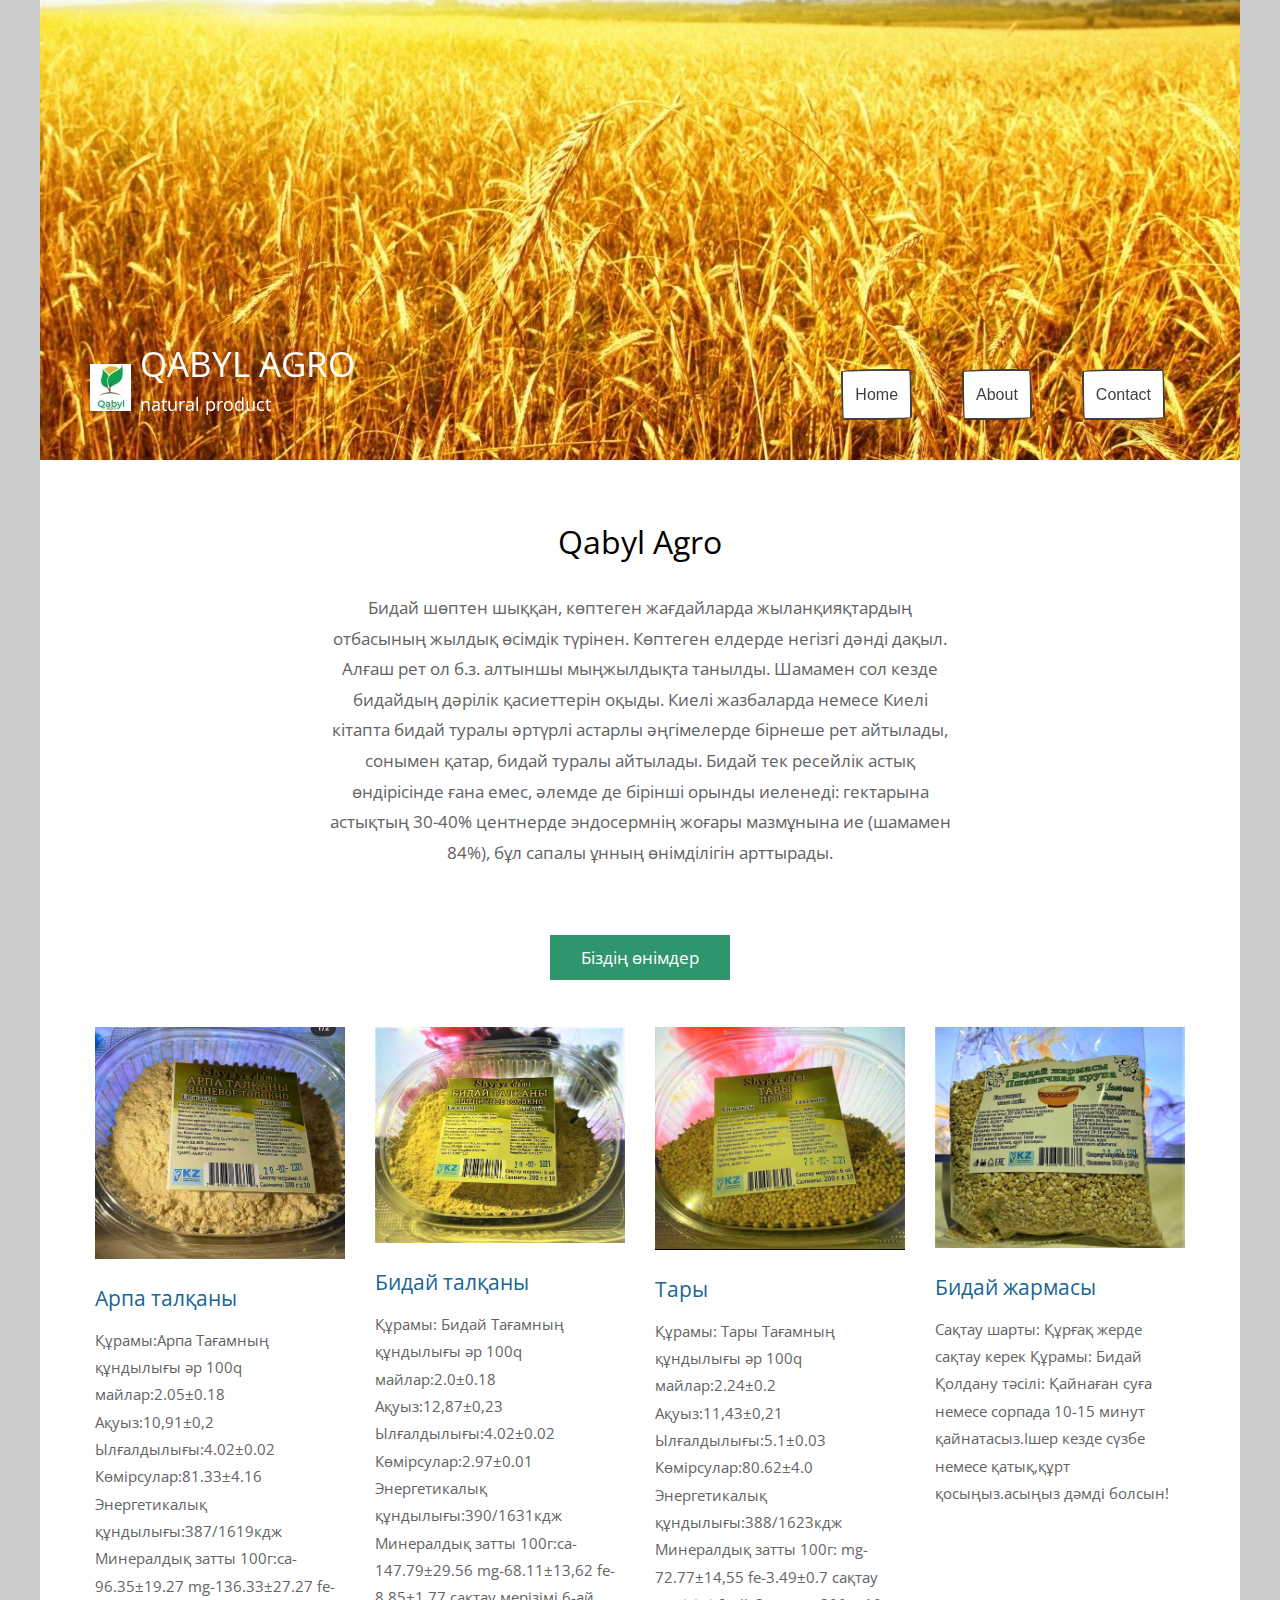
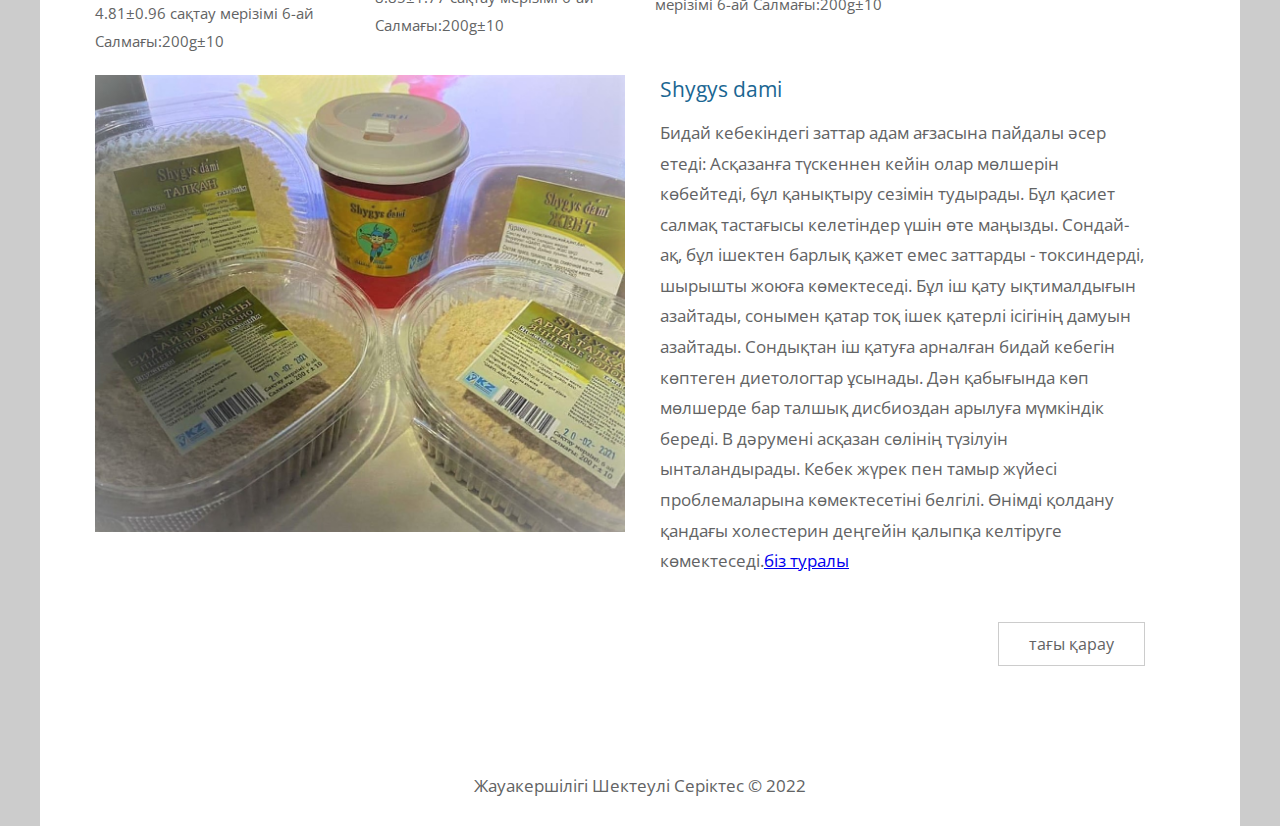
<file: index.html>
<!DOCTYPE html>
<html>

<head>
	<meta charset="UTF-8" />
    <meta name="viewport" content="width=device-width, initial-scale=1.0" />
    <meta http-equiv="X-UA-Compatible" content="ie=edge" />
	<title>QABYL AGRO</title>
    <link href="https://fonts.googleapis.com/css?family=Open+Sans:400" rel="stylesheet" />    
	<link href="css/templatemo-style.css" rel="stylesheet" />
</head>
<!--

Simple House

https://templatemo.com/tm-539-simple-house

-->
<body> 

	<div class="container">
	<!-- Top box -->
		<!-- Logo & Site Name -->
		<div class="placeholder">
			<div class="parallax-window" data-parallax="scroll" data-image-src="img/simple-house-01.jpg">
				<div class="tm-header">
					<div class="row tm-header-inner">
						<div class="col-md-6 col-12">
							<img src="img/simple-house-logo.png" alt="Logo" class="tm-site-logo" /> 
							<div class="tm-site-text-box">
								<h1 class="tm-site-title">QABYL AGRO</h1>
								<h6 class="tm-site-description">natural product</h6>	
							</div>
						</div>
						<nav class="col-md-6 col-12 tm-nav">
							<ul class="tm-nav-ul">
								<li class="tm-nav-li"><a href="index.html" class="button-55">Home</a></li>
								<li class="tm-nav-li"><a href="about.html" class="button-55">About</a></li>
								<li class="tm-nav-li"><a href="contact.html" class="button-55">Contact</a></li>
							</ul>
						</nav>	
					</div>
				</div>
			</div>
		</div>

		<main>
			<header class="row tm-welcome-section">
				<h2 class="col-12 text-center tm-section-title">Qabyl Agro</h2>
				<p class="col-12 text-center">
					Бидай шөптен шыққан, көптеген жағдайларда жыланқияқтардың отбасының жылдық өсімдік түрінен. Көптеген елдерде негізгі дәнді дақыл. Алғаш рет ол б.з. алтыншы мыңжылдықта танылды. Шамамен сол кезде бидайдың дәрілік қасиеттерін оқыды. Киелі жазбаларда немесе Киелі кітапта бидай туралы әртүрлі астарлы әңгімелерде бірнеше рет айтылады, сонымен қатар, бидай туралы айтылады.
					Бидай тек ресейлік астық өндірісінде ғана емес, әлемде де бірінші орынды иеленеді: гектарына астықтың 30-40% центнерде эндосермнің жоғары мазмұнына ие (шамамен 84%), бұл сапалы ұнның өнімділігін арттырады.
				</p>
			</header>
			
			<div class="tm-paging-links">
				<nav>
					<ul>
						<li class="tm-paging-item"><a href="#" class="tm-paging-link active">Біздің өнімдер</a></li>
				
					</ul>
				</nav>
			</div>

			<!-- Gallery -->
			<div class="row tm-gallery">
				<!-- gallery page 1 -->
				<div id="tm-gallery-page-pizza" class="tm-gallery-page">
					<article class="col-lg-3 col-md-4 col-sm-6 col-12 tm-gallery-item">
						<figure>
							<img src="img/gallery/01.jpg" alt="Image" class="img-fluid tm-gallery-img" />
							<figcaption>
								<h4 class="tm-gallery-title">Арпа талқаны</h4>
								<p class="tm-gallery-description">Құрамы:Арпа Тағамның құндылығы әр 100q майлар:2.05±0.18 Ақуыз:10,91±0,2 Ылғалдылығы:4.02±0.02 Көмірсулар:81.33±4.16  Энергетикалық құндылығы:387/1619кдж Минералдық затты 100г:ca-96.35±19.27 mg-136.33±27.27  fe-4.81±0.96 сақтау мерізімі 6-ай Салмағы:200g±10    </p>
							</figcaption>
						</figure>
					</article>
					<article class="col-lg-3 col-md-4 col-sm-6 col-12 tm-gallery-item">
						<figure>
							<img src="img/gallery/02.jpg" alt="Image" class="img-fluid tm-gallery-img" />
							<figcaption>
								<h4 class="tm-gallery-title">Бидай талқаны</h4>
								<p class="tm-gallery-description"> Құрамы: Бидай Тағамның құндылығы әр 100q майлар:2.0±0.18 Ақуыз:12,87±0,23 Ылғалдылығы:4.02±0.02 Көмірсулар:2.97±0.01  Энергетикалық құндылығы:390/1631кдж Минералдық затты 100г:ca-147.79±29.56 mg-68.11±13,62  fe-8.85±1.77 сақтау мерізімі 6-ай Салмағы:200g±10</p>
								
							</figcaption>
						</figure>
					</article>
					<article class="col-lg-3 col-md-4 col-sm-6 col-12 tm-gallery-item">
						<figure>
							<img src="img/gallery/03.jpg" alt="Image" class="img-fluid tm-gallery-img" />
							<figcaption>
								<h4 class="tm-gallery-title">Тары</h4>
								<p class="tm-gallery-description">Құрамы: Тары Тағамның құндылығы әр 100q майлар:2.24±0.2 Ақуыз:11,43±0,21 Ылғалдылығы:5.1±0.03 Көмірсулар:80.62±4.0  Энергетикалық құндылығы:388/1623кдж Минералдық затты 100г: mg-72.77±14,55  fe-3.49±0.7 сақтау мерізімі 6-ай Салмағы:200g±10</p>
								
							</figcaption>
						</figure>
					</article>
					<article class="col-lg-3 col-md-4 col-sm-6 col-12 tm-gallery-item">
						<figure>
							<img src="img/gallery/04.jpg" alt="Image" class="img-fluid tm-gallery-img" />
							<figcaption>
								<h4 class="tm-gallery-title">Бидай жармасы</h4>
								<p class="tm-gallery-description">Сақтау шарты: Құрғақ жерде сақтау керек Құрамы: Бидай Қолдану тәсілі: Қайнаған суға немесе сорпада 10-15 минут қайнатасыз.Ішер кезде сүзбе немесе қатық,құрт қосыңыз.асыңыз дәмді болсын! </p>
								
							</figcaption>
						</figure>
					</article>
					
					
				</div> <!-- gallery page 1 -->
				
			<div class="tm-section tm-container-inner">
				<div class="row">
					<div class="col-md-6">
						<figure class="tm-description-figure">
							<img src="img/img-01.jpg" alt="Image" class="img-fluid" />
						</figure>
					</div>
					<div class="col-md-6">
						<div class="tm-description-box"> 
							<h4 class="tm-gallery-title">Shygys dami</h4>
							<p class="tm-mb-45">
								Бидай кебекіндегі заттар адам ағзасына пайдалы әсер етеді:

								Асқазанға түскеннен кейін олар мөлшерін көбейтеді, бұл қанықтыру сезімін тудырады. Бұл қасиет салмақ тастағысы келетіндер үшін өте маңызды. Сондай-ақ, бұл ішектен барлық қажет емес заттарды - токсиндерді, шырышты жоюға көмектеседі. Бұл іш қату ықтималдығын азайтады, сонымен қатар тоқ ішек қатерлі ісігінің дамуын азайтады. Сондықтан іш қатуға арналған бидай кебегін көптеген диетологтар ұсынады.
								Дән қабығында көп мөлшерде бар талшық дисбиоздан арылуға мүмкіндік береді. В дәрумені асқазан сөлінің түзілуін ынталандырады.
								Кебек жүрек пен тамыр жүйесі проблемаларына көмектесетіні белгілі. Өнімді қолдану қандағы холестерин деңгейін қалыпқа келтіруге көмектеседі.<a rel="nofollow" href="https://templatemo.com/contact">біз туралы</a>
							</p>
							<a href="about.html" class="tm-btn tm-btn-default tm-right">тағы қарау</a>
						</div>
					</div>
				</div>
			</div>
		</main>

		<footer class="tm-footer text-center">
			<p>Жауакершілігі Шектеулі Серіктес &copy; 2022  
            
            
		</footer>
	</div>
	<script src="js/jquery.min.js"></script>
	<script src="js/parallax.min.js"></script>
	<script>
		$(document).ready(function(){
			// Handle click on paging links
			$('.tm-paging-link').click(function(e){
				e.preventDefault();
				
				var page = $(this).text().toLowerCase();
				$('.tm-gallery-page').addClass('hidden');
				$('#tm-gallery-page-' + page).removeClass('hidden');
				$('.tm-paging-link').removeClass('active');
				$(this).addClass("active");
			});
		});
	</script>
</body>
</html>
</file>
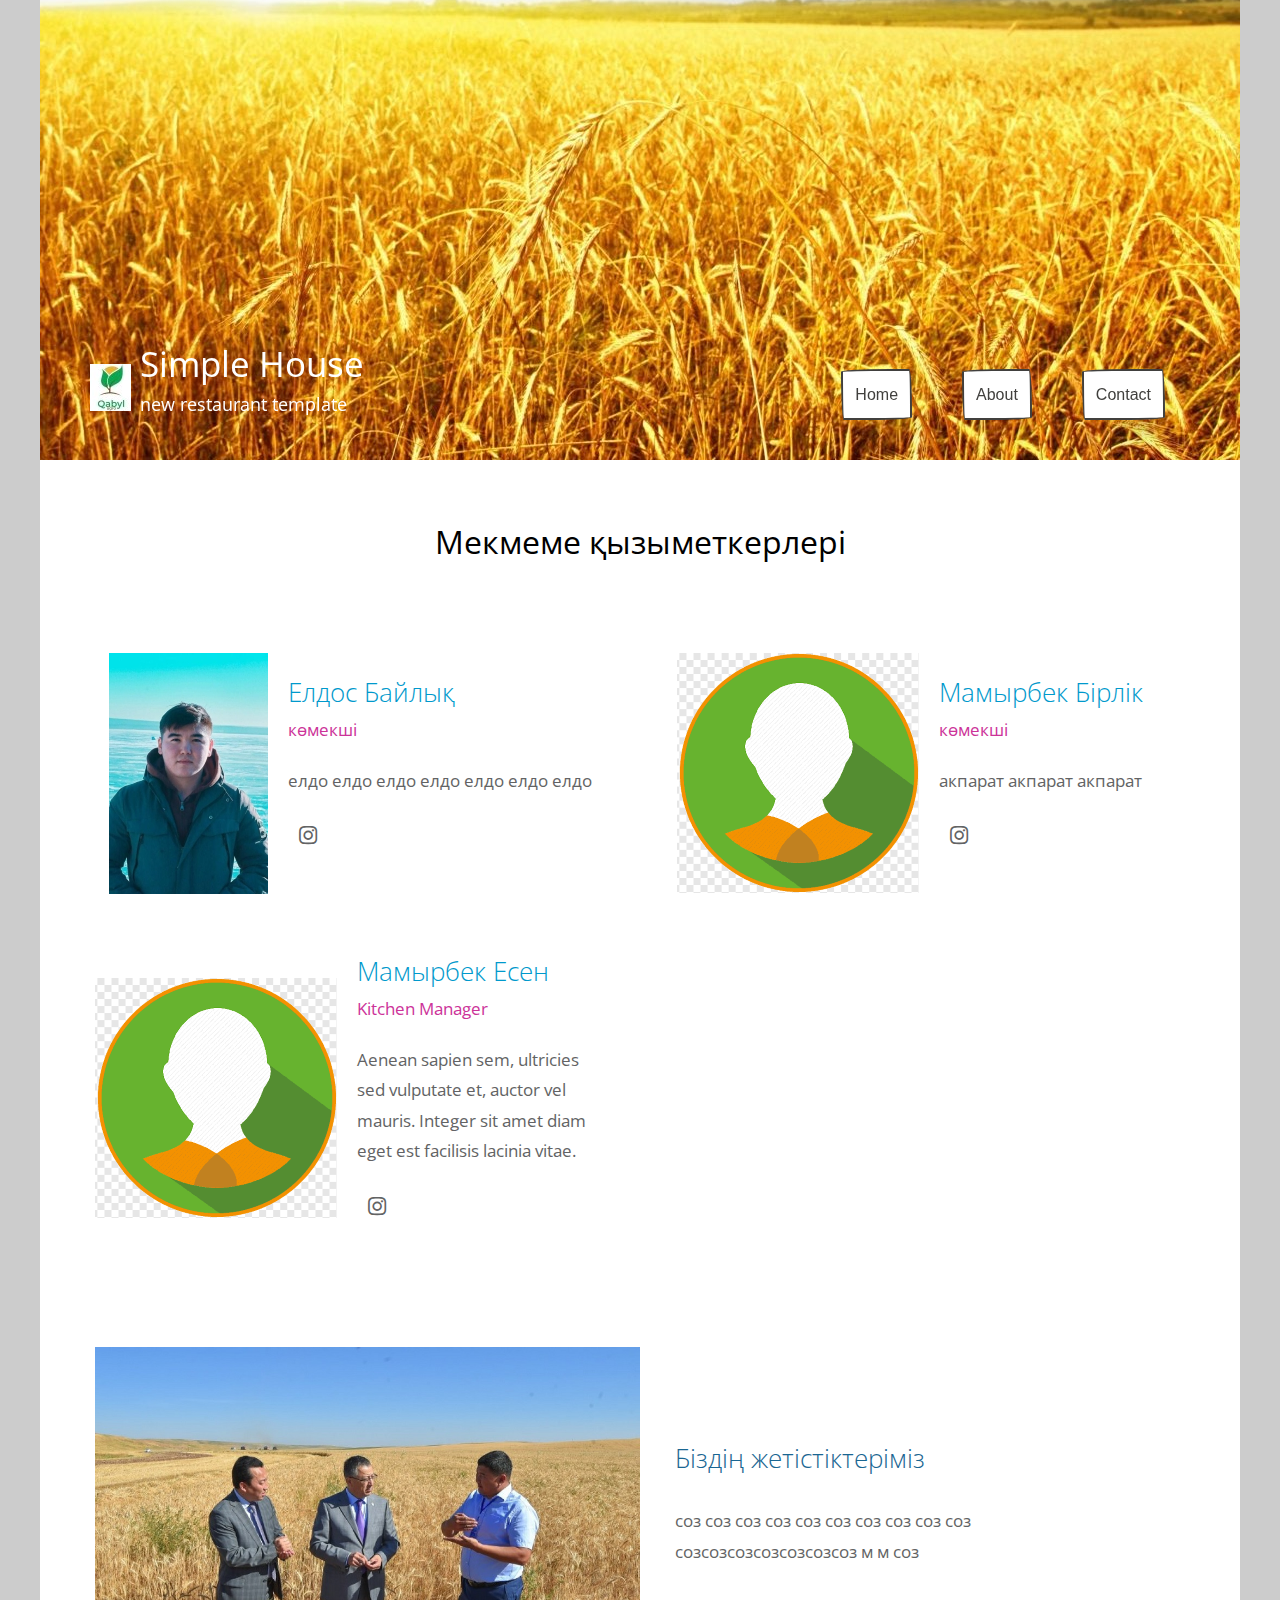
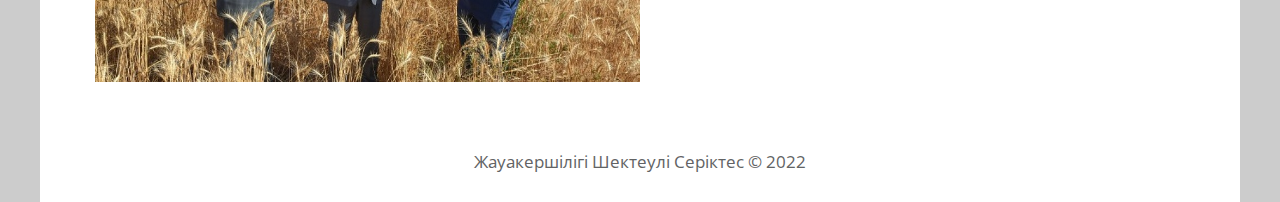
<file: about.html>
<!DOCTYPE html>
<html>

<head>
	<meta charset="UTF-8" />
    <meta name="viewport" content="width=device-width, initial-scale=1.0" />
    <meta http-equiv="X-UA-Compatible" content="ie=edge" />
    <title>Simple House - About Page</title>
    <link href="https://fonts.googleapis.com/css?family=Open+Sans:300,400" rel="stylesheet" />
    <link href="css/all.min.css" rel="stylesheet" />
	<link href="css/templatemo-style.css" rel="stylesheet" />
</head>
<!--

Simple House

https://templatemo.com/tm-539-simple-house

-->
<body> 

	<div class="container">
	<!-- Top box -->
		<!-- Logo & Site Name -->
		<div class="placeholder">
			<div class="parallax-window" data-parallax="scroll" data-image-src="img/simple-house-01.jpg">
				<div class="tm-header">
					<div class="row tm-header-inner">
						<div class="col-md-6 col-12">
							<img src="img/simple-house-logo.png" alt="Logo" class="tm-site-logo" /> 
							<div class="tm-site-text-box">
								<h1 class="tm-site-title">Simple House</h1>
								<h6 class="tm-site-description">new restaurant template</h6>	
							</div>
						</div>
						<nav class="col-md-6 col-12 tm-nav">
							<ul class="tm-nav-ul">
								<li class="tm-nav-li"><a href="index.html" class="button-55">Home</a></li>
								<li class="tm-nav-li"><a href="about.html" class="button-55">About</a></li>
								<li class="tm-nav-li"><a href="contact.html" class="button-55">Contact</a></li>
							</ul>
						</nav>	
					</div>
				</div>
			</div>
		</div>

		<main>
			<header class="row tm-welcome-section">
				<h2 class="col-12 text-center tm-section-title">Мекмеме қызыметкерлері</h2>
				
			</header>

			<div class="tm-container-inner tm-persons">
				<div class="row">
					<article class="col-lg-6">
						<figure class="tm-person">
							<img src="img/about-01.jpg" alt="Image" class="img-fluid tm-person-img" />
							<figcaption class="tm-person-description">
								<h4 class="tm-person-name">Елдос Байлық</h4>
								<p class="tm-person-title">көмекші</p>
								<p class="tm-person-about">елдо елдо елдо елдо елдо елдо елдо</p>
								<div>
									<a href="https://instagram.com/_eldos_bk?igshid=YmMyMTA2M2Y=" class="tm-social-link"><i class="fab fa-instagram tm-social-icon"></i></a>
								</div>
							</figcaption>
						</figure>
					</article>
					<article class="col-lg-6">
						<figure class="tm-person">
							<img src="img/about-02.jpg" alt="Image" class="img-fluid tm-person-img" />
							<figcaption class="tm-person-description">
								<h4 class="tm-person-name">Мамырбек Бірлік</h4>
								<p class="tm-person-title">көмекші</p>
								<p class="tm-person-about">акпарат акпарат акпарат</p>
								<div>
									<a href="https://instagram.com/birliktynys?igshid=YmMyMTA2M2Y=" class="tm-social-link"><i class="fab fa-instagram tm-social-icon"></i></a>
									
								</div>
							</figcaption>
						</figure>
					</article>
					<article class="col-lg-6">
						<figure class="tm-person">
							<img src="img/about-02.jpg" alt="Image" class="img-fluid tm-person-img" />
							<figcaption class="tm-person-description">
								<h4 class="tm-person-name">Мамырбек Есен</h4>
								<p class="tm-person-title">Kitchen Manager</p>
								<p class="tm-person-about">Aenean sapien sem, ultricies sed vulputate
								et, auctor vel mauris. Integer sit amet diam eget est facilisis lacinia vitae.</p>
								<div>
									
									<a href="https://instagram.com/mamyrbeke?igshid=YmMyMTA2M2Y=" class="tm-social-link"><i class="fab fa-instagram tm-social-icon"></i></a>
								</div>
							</figcaption>
						</figure>
					</article>
					
				</div>
			</div>
			
			<div class="tm-container-inner tm-history">
				<div class="row">
					<div class="col-12">
						<div class="tm-history-inner">
							<img src="img/1111.jpg" alt="Image" class="img-fluid tm-history-img" />
							<div class="tm-history-text"> 
								<h4 class="tm-history-title">Біздің жетістіктеріміз</h4>
								<p class="tm-mb-p">соз  соз соз соз соз соз соз соз соз соз созсозсозсозсозсозсоз м м соз </p>
								
							</div>
						</div>	
					</div>
				</div>
			</div>
		</main>

		<footer class="tm-footer text-center">
			<p>Жауакершілігі Шектеулі Серіктес &copy; 2022


		</footer>
	</div>
	<script src="js/jquery.min.js"></script>
	<script src="js/parallax.min.js"></script>
</body>
</html>
</file>
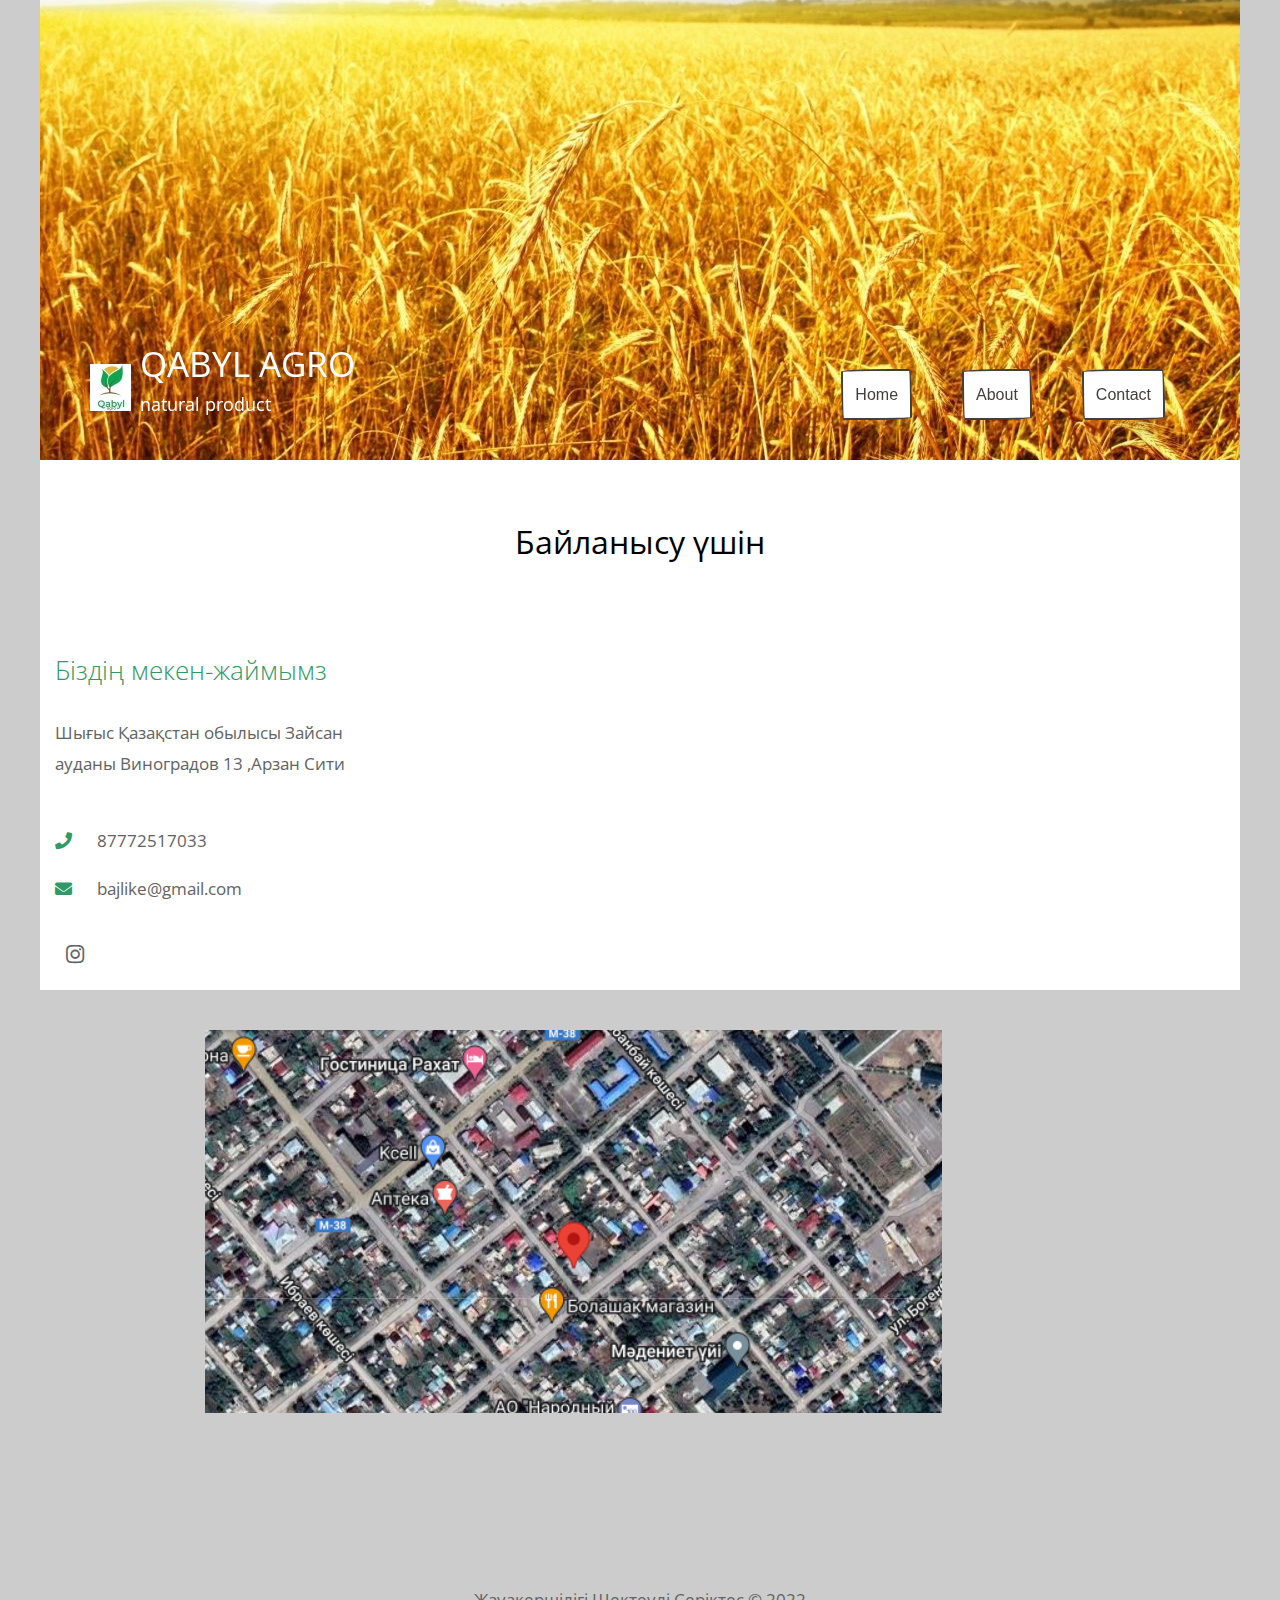
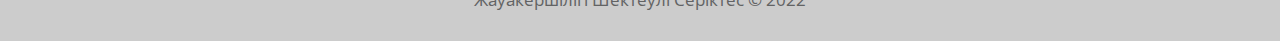
<file: contact.html>
<!DOCTYPE html>
<html>

<head>
	<meta charset="UTF-8" />
    <meta name="viewport" content="width=device-width, initial-scale=1.0" />
    <meta http-equiv="X-UA-Compatible" content="ie=edge" />
	<title>QABYL AGRO</title>
    <link href="https://fonts.googleapis.com/css?family=Open+Sans:300,400" rel="stylesheet" />
    <link href="css/all.min.css" rel="stylesheet" />
	<link href="css/templatemo-style.css" rel="stylesheet" />
</head>
<!--

Simple House



-->
<body> 

	<div class="container">
	<!-- Top box -->
		<!-- Logo & Site Name -->
		<div class="placeholder">
			<div class="parallax-window" data-parallax="scroll" data-image-src="img/simple-house-01.jpg">
				<div class="tm-header">
					<div class="row tm-header-inner">
						<div class="col-md-6 col-12">
							<img src="img/simple-house-logo.png" alt="Logo" class="tm-site-logo" /> 
							<div class="tm-site-text-box">
								<h1 class="tm-site-title">QABYL AGRO</h1>
								<h6 class="tm-site-description">natural product</h6>	
							</div>
						</div>
						<nav class="col-md-6 col-12 tm-nav">
							<ul class="tm-nav-ul">
								<li class="tm-nav-li"><a href="index.html" class="button-55">Home</a></li>
								<li class="tm-nav-li"><a href="about.html" class="button-55">About</a></li>
								<li class="tm-nav-li"><a href="contact.html" class="button-55">Contact</a></li>
							</ul>
						</nav>	
					</div>
				</div>
			</div>
		</div>

		<main>
			<header class="row tm-welcome-section">
				<h2 class="col-12 text-center tm-section-title">Байланысу үшін</h2>
				
			</header>


					<div class="col-md-6">
						<div class="tm-address-box">
							<h4 class="tm-info-title tm-text-success"> Біздің мекен-жаймымз</h4>
							<address>
								Шығыс Қазақстан обылысы Зайсан ауданы Виноградов 13 ,Арзан Сити
							</address>
							<a href="tel:87772517033" class="tm-contact-link">
								<i class="fas fa-phone tm-contact-icon"></i>87772517033
							</a>
							<a href="bajlike@gmail.com" class="tm-contact-link">
								<i class="fas fa-envelope tm-contact-icon"></i>bajlike@gmail.com
							</a>
							<div class="tm-contact-social">
								
								<a href="https://instagram.com/_eldos_bk?igshid=YmMyMTA2M2Y=" class="tm-social-link"><i class="fab fa-instagram tm-social-icon"></i></a>
							</div>
						</div>
					</div>
				</div>
			</div>
            
<!-- How to change your own map point
	1. Go to Google Maps
	2. Click on your location point
	3. Click "Share" and choose "Embed map" tab
	4. Copy only URL and paste it within the src="" field below
-->
			<div class="tm-container-inner-2 tm-map-section">
				<div class="row">
					<div class="col-12">
						<div class="tm-map">
							<iframe src="img/gallery/10.jpg" frameborder="0" style="border:0;" allowfullscreen=""></iframe>
						</div>
					</div>
				</div>
			</div>
			

			<footer class="tm-footer text-center">
				<p>Жауакершілігі Шектеулі Серіктес &copy; 2022


			</footer>
	</div>
	<script src="js/jquery.min.js"></script>
	<script src="js/parallax.min.js"></script>
	<script>
		$(document).ready(function(){
			var acc = document.getElementsByClassName("accordion");
			var i;
			
			for (i = 0; i < acc.length; i++) {
			  acc[i].addEventListener("click", function() {
			    this.classList.toggle("active");
			    var panel = this.nextElementSibling;
			    if (panel.style.maxHeight) {
			      panel.style.maxHeight = null;
			    } else {
			      panel.style.maxHeight = panel.scrollHeight + "px";
			    }
			  });
			}	
		});
	</script>
</body>
</html>
</file>
<file: css/templatemo-style.css>
/*

Simple House

https://templatemo.com/tm-539-simple-house

*/

ul, nav, body, h1, h2, h4, h6, p, figure {
  margin: 0;
  padding: 0;
}

a, button { transition: all 0.3s ease; }

/* Bootstrap grid system  */

html {
  box-sizing: border-box;
  -ms-overflow-style: scrollbar;
}

*,
*::before,
*::after {
  box-sizing: inherit;
}

.container {
  width: 100%;
  max-width: 1200px;
  margin-right: auto;
  margin-left: auto;
}

.tm-container-inner,
.tm-container-inner-2 {
  padding-left: 15px;
  padding-right: 15px;
}

.row {
  display: -ms-flexbox;
  display: flex;
  -ms-flex-wrap: wrap;
  flex-wrap: wrap;
  margin-left: -15px;
  margin-right: -15px;
}

.col-lg-3,
.col-lg-4,
.col-lg-6,
.col-md-4,
.col-md-6,
.col-sm-6, 
.col-12 {
  position: relative;
  width: 100%;
  padding-right: 15px;
  padding-left: 15px;
}

.col-12 {
  -ms-flex: 0 0 100%;
  flex: 0 0 100%;
  max-width: 100%;
}

@media (min-width: 576px) {
  .col-sm-6 {
    -ms-flex: 0 0 50%;
    flex: 0 0 50%;
    max-width: 50%;
  }
}

@media (min-width: 768px) {
  .col-md-4 {
    -ms-flex: 0 0 33.333333%;
    flex: 0 0 33.333333%;
    max-width: 33.333333%;
  }
  
  .col-md-6 {
    -ms-flex: 0 0 50%;
    flex: 0 0 50%;
    max-width: 50%;
  }
}

@media (min-width: 992px) {
  .col-lg-3 {
    -ms-flex: 0 0 25%;
    flex: 0 0 25%;
    max-width: 25%;
  }
  
  .col-lg-4 {
    -ms-flex: 0 0 33.333333%;
    flex: 0 0 33.333333%;
    max-width: 33.333333%;
  }
  
  .col-lg-6 {
    -ms-flex: 0 0 50%;
    flex: 0 0 50%;
    max-width: 50%;
  }
}

/*
  primary: #2D99CC
  success: #319966
  danger: #993332
*/

.tm-btn {
  display: inline-block;
  font-size: 1rem;
  width: auto;
  padding: 10px 30px;
  text-decoration: none;
  cursor: pointer;
  border: 0;
}

.tm-btn-default {
  border: 1px solid #ccc;
  background-color: transparent;
  color: #626364;
}

.tm-btn-default:hover,
.tm-btn-default:focus {
  color: white;
  background-color: #98999A;
}

.tm-btn-primary {
  background-color: #2D99CC;
  color: white;
}

.tm-btn-primary:hover,
.tm-btn-primary:focus {
  background-color: #1b6f96;
}

.tm-btn-success {
  background-color: #319966;
  color: white;
}

.tm-btn-success:hover,
.tm-btn-success:focus {
  background-color: #1d6e46;
}

.tm-btn-danger {
  background-color: #993332;
  color: white;
}

.tm-btn-danger:hover,
.tm-btn-danger:focus {
  background-color: #752423;
}

.tm-mb-45 {
  margin-bottom: 45px;
}

.tm-mb-p {
    margin-bottom: 20px;
}

.tm-text-success {
  color: #319966;
}

.text-center {
  text-align: center;
}

.hidden {
  display: none !important;
}

.img-fluid {
  max-width: 100%;
  height: auto;
}

body {
  font-family: 'Open Sans', Arial, sans-serif;
  font-size: 17px;
  background-color: #ccc;
  overflow-x: hidden;
}

.container {
  background-color: white;
}

p, address {
  color: #626364;
  line-height: 1.8;
}

/* Set width and height in JS */
.placeholder {
  width: 100%;
  min-height: 460px;
  background-color: #556E5B;
}

.placeholder-2 {
  width: 100%;
  min-height: 220px;
  background-color: #CFBEA5;
  position: relative;
  z-index: 998;
}

.parallax-window {
  min-height: 460px;
  background: transparent;
  position: relative;
}

.parallax-window-2 {
  min-height: 220px;
  width: 100%;
  margin-left: auto;
  margin-right: auto;
  background: transparent;
  position: relative;
}

.parallax-mirror {
  z-index: 999 !important;
}

.tm-header {
  position: absolute;
  bottom: 0;
  left: 0;
  width: 100%;
  color: white;
  z-index: 1000;
}

.tm-header-inner {
  padding: 40px 50px;
}

@media (max-width: 991px) {
  .tm-header-inner {
    padding: 30px 15px;
  }
}

.tm-site-logo {
  display: inline-block;
  margin-right: 5px;
}

.tm-site-text-box {
  display: inline-block;
}

.tm-site-title {
  font-size: 2.2rem;
  font-weight: 400;
  margin-bottom: 5px;
}

.tm-site-description {
  font-size: 1.1rem;
  font-weight: 400;
}

.tm-nav {
  text-align: right;
  margin-top: 30px;
}

.tm-nav-ul {
  display: flex;
  justify-content: flex-end;
}

.tm-nav-li {
  list-style: none;
  display: block;
  margin-bottom: 0;
  padding-right: 25px;
  padding-left: 25px;
}

@media (max-width: 991px) {
  .tm-nav-li {
    padding-right: 15px;
    padding-left: 15px;
  }
}


.button-55 {
    align-self: center;
    background-color: #fff;
    background-image: none;
    background-position: 0 90%;
    background-repeat: repeat no-repeat;
    background-size: 4px 3px;
    border-radius: 15px 225px 255px 15px 15px 255px 225px 15px;
    border-style: solid;
    border-width: 2px;
    box-shadow: rgba(0, 0, 0, .2) 15px 28px 25px -18px;
    box-sizing: border-box;
    color: #41403e;
    cursor: pointer;
    display: inline-block;
    font-family: Neucha, sans-serif;
    font-size: 1rem;
    line-height: 23px;
    outline: none;
    padding: .75rem;
    text-decoration: none;
    transition: all 235ms ease-in-out;
    border-bottom-left-radius: 15px 255px;
    border-bottom-right-radius: 225px 15px;
    border-top-left-radius: 255px 15px;
    border-top-right-radius: 15px 225px;
    user-select: none;
    -webkit-user-select: none;
    touch-action: manipulation;
}

.button-55:hover {
    box-shadow: rgba(0, 0, 0, .3) 2px 8px 8px -5px;
    transform: translate3d(0, 2px, 0);
}

.button-55:focus {
    box-shadow: rgba(0, 0, 0, .3) 2px 8px 4px -6px;
}

.tm-welcome-section {
  margin: 60px auto;
  max-width: 655px;
}

.tm-section-title {
  font-size: 2rem;
  font-weight: 400;
  margin-bottom: 30px;
}

.tm-gallery {
  margin-bottom: 80px;
}

.tm-gallery-page {
  max-width: 280px;
  margin-left: auto;
  margin-right: auto;
  display: -ms-flexbox;
  display: flex;
  -ms-flex-wrap: wrap;
  flex-wrap: wrap;
}

.tm-gallery-description {
  font-size: 0.95rem;
}

.tm-section,
.tm-container-inner,
.tm-container-inner-2 {
  margin-left: auto;
  margin-right: auto;
}

/* Small devices (landscape phones, 576px and up) */
@media (min-width: 576px) {
  .tm-gallery-page {
    max-width: 560px;
  }
}

/* Medium devices (tablets, 768px and up) */
@media (min-width: 768px) {
  .tm-gallery-page,
  .tm-section,
  .tm-container-inner,
  .tm-container-inner-2 {
    max-width: 840px;
  }
}

/* Large devices (desktops, 992px and up) */
@media (min-width: 992px) {
  .tm-gallery-page,
  .tm-section {
    max-width: 1120px;
  }
  
  .tm-container-inner {
    max-width: 1120px;
  }
  
  .tm-container-inner-2 {
    max-width: 900px;
  }
}

.tm-gallery-item {
  max-width: 280px;
}

.tm-gallery-img {
  margin-bottom: 20px;
}

.tm-gallery-title {
  font-size: 1.3rem;
  font-weight: 400;
  color: #1A6692;
  margin-bottom: 15px;
}

.tm-gallery-description {
  margin-bottom: 20px;
}

.tm-gallery-price {
  font-size: 1.25rem;
  color: #2F956D;
  margin-bottom: 60px;
}

.tm-paging-links {
  text-align: center;
  margin-bottom: 40px;
}

.tm-paging-item {
  list-style: none;
  display: inline-block;
  border: 1px solid #2F956D;
  margin: 7px;
}

.tm-paging-link {
  padding: 10px 30px;
  display: flex;
  align-items: center;
  justify-content: center;
  text-decoration: none;
  color: #2F956D;
  background-color: transparent;
}

.tm-paging-link.active,
.tm-paging-link:hover {
  background-color: #2F956D;
  color: white;
}

.tm-description-figure {
  text-align: center;  
}

.tm-description-box {
  margin-left: auto;
  margin-right: auto;
}

.tm-description-box {
  padding-left: 0;
  padding-right: 0;
  display: flex;
  flex-direction: column;
  margin-top: 30px;
  max-width: 530px;
}

@media (min-width: 768px) {
  .tm-description-box {
    padding-left: 5px;
    padding-right: 40px;
    margin-top: 0;
  }
}

.tm-right {
  align-self: flex-end;
}

.tm-footer {
  padding: 25px 15px;
  margin-top: 40px;
}

.tm-footer a {
  color: #626364;
  text-decoration: none;
}

.tm-footer a:hover {
  color: #1A6692;
}

/* About */
.tm-persons {
  margin-bottom: 20px;
}

.tm-person {
  display: flex;
  flex-direction: column;
  align-items: center;
  justify-content: center;
  margin-bottom: 60px;
}

@media (min-width: 420px) {
  .tm-person {
    flex-direction: row;
  }
}

.tm-person-description {
  padding-left: 20px;
  padding-right: 20px;
}

.tm-person-name {
  font-size: 1.6rem;
  font-weight: 300;
  color: #09C;
  margin-bottom: 5px;
  margin-top: 15px;
}

@media (min-width: 420px) {
  .tm-person-name {
    margin-top: 0;
  }
}

.tm-person-title {
  color: #C39;
  margin-bottom: 20px;
}

.tm-person-about {
  margin-bottom: 20px;
}

.tm-social-link {
  color: #626364;
  display: inline-block;
  border-radius: 1px;
  background-color: transparent;
  font-size: 1.3rem;
  text-decoration: none;
  width: 40px;
  height: 40px;
  margin-right: 0;
  margin-bottom: 15px;
}

.tm-social-link:hover {
  color: white;
  background-color: #626364;
}

.tm-social-icon {
  display: flex;
  align-items: center;
  justify-content: center;
  width: 100%;
  height: 100%;
}

.tm-feature {
  text-align: center;
  padding: 45px 20px;
}

.tm-feature-icon {
  color: #9f9c9c;
  margin-bottom: 65px;
}

.tm-feature-description {
  margin-bottom: 35px;
  font-size: 1rem;
}

.tm-features {
  margin-top: 35px;
}

.tm-history {
  margin-top: 45px;
}

.tm-history-inner {
  display: flex;
  align-items: center;
  justify-content: center;
  flex-direction: column;
}

.tm-history-img {
  max-width: 100%;
}

@media (min-width: 768px) {
 .tm-history-img {
    max-width: 50%;
  }
  
  .tm-history-inner {
    flex-direction: row;
  }
}

.tm-history-title {
  font-size: 1.6rem;
  font-weight: 300;
  color: #1A6692;
  margin-bottom: 30px;
}

.tm-history-text {
  max-width: 480px;
  margin: 15px auto 0;
}

.tm-history-description {
  margin-bottom: 40px;
}

@media (min-width: 768px) {
 .tm-history-text {
    max-width: auto;
    margin: 0 auto 0 35px;
  } 
}

/* Contact Page */
.tm-contact-form {
  max-width: 100%;
}

@media (min-width: 768px) {
 .tm-contact-form {
    max-width: 310px;
  } 
}

.tm-d-flex {
  display: flex;
  flex-direction: column;
}

.tm-btn-right {
  align-self: flex-end;
}

.form-group {
  margin-bottom: 30px;
}

.form-control {
  display: block;
  width: 100%;
  padding: 0.375rem 0.75rem;
  font-size: 1.1rem;
  font-weight: 400;
  line-height: 1.5;
  color: #626364;
  background-color: #fff;
  background-clip: padding-box;
  border: 1px solid #ced4da;
  border-right: 0;
  border-top: 0;
  border-left: 0;
  border-radius: 0;
  transition: border-color 0.15s ease-in-out, box-shadow 0.15s ease-in-out;
}

.form-control::-ms-expand {
  background-color: transparent;
  border: 0;
}

.form-control:focus {
  color: #495057;
  background-color: #fff;
  border-color: #80bdff;
  outline: 0;
  box-shadow: 0 0 0 0.2rem rgba(0, 123, 255, 0.25);
}

.form-control::-webkit-input-placeholder {
  color: #6c757d;
  opacity: 1;
}

.form-control::-moz-placeholder {
  color: #6c757d;
  opacity: 1;
}

.form-control:-ms-input-placeholder {
  color: #6c757d;
  opacity: 1;
}

.form-control::-ms-input-placeholder {
  color: #6c757d;
  opacity: 1;
}

.form-control::placeholder {
  color: #6c757d;
  opacity: 1;
}

.tm-info-title {
  font-size: 1.6rem;
  font-weight: 300;
  margin-bottom: 30px;
}

address {
  font-style: normal;
  margin-bottom: 50px;
}

.tm-address-box {
  max-width: 100%;
}

@media (min-width: 768px) {
 .tm-address-box {
    max-width: 315px;
  } 
}

.tm-contact-icon {
  display: inline-block;
  margin-right: 25px;
  color: #319966;
}

.tm-contact-link {
  display: inline-block;
  color: #626364;
  margin-bottom: 25px;
  text-decoration: none;
}

.tm-contact-social {
  margin-top: 10px;
}

.tm-map {
  max-width: 900px;
  height: 450px;
  width: 100%;
  margin-left: auto;
  margin-right: auto;
}

.tm-map iframe {
  width: 100%;
  height: 100%;
}

.tm-contact-section {
  padding-bottom: 30px;
}

.tm-map-section {
  padding-top: 40px;
  padding-bottom: 40px;
}

.tm-info-section {
  padding-top: 30px;
}

.tm-faq {
  max-width: 650px;
  margin-left: auto;
  margin-right: auto;
}

.tm-accordion {
  padding-top: 40px;
}

/* https://www.w3schools.com/howto/howto_js_accordion.asp */
/* Style the buttons that are used to open and close the accordion panel */
.accordion {
  font-size: 1.2rem;
  font-family: 'Open Sans', Helevetica, Arial, sans-serif;
  color: #999;
  background-color: transparent;
  border: 1px solid #d0d0d0;
  margin-bottom: 17px;
  margin-top: 17px;
  cursor: pointer;
  padding: 10px 20px 6px;
  width: 100%;
  text-align: left;
  outline: none;
  transition: 0.4s;
}

/* Add a background color to the button if it is clicked on (add the .active class with JS), and when you move the mouse over it (hover) */
.accordion.active, .accordion:hover {
  color: #09C;
}

@keyframes changeIcon {
  0% {
    content: '\f0d9';
  }
  50% {
    color: white;
  }
  100% {
    content: "\f0d7";
  }
}

@keyframes changeIconBack {
  0% {
    content: '\f0d7';
  }
  50% {
    color: white;
  }
  100% {
    content: "\f0d9";
  }
}

.accordion:after {
  font-family: 'Font Awesome 5 Free';
  font-weight: 900;
  animation: changeIconBack 0.3s linear;
  content: '\f0d9';
  font-size: 2rem;
  color: #999;
  float: right;
  margin-left: 5px;
}

.accordion.active:after {
  animation: changeIcon 0.3s linear;
  content: '\f0d7';
}

/* Style the accordion panel. Note: hidden by default */
.panel {
  background-color: white;
  max-height: 0;
  overflow: hidden;
  transition: max-height 0.2s ease-out;
}

.panel p {
  padding: 5px 20px 30px;
}
</file>
